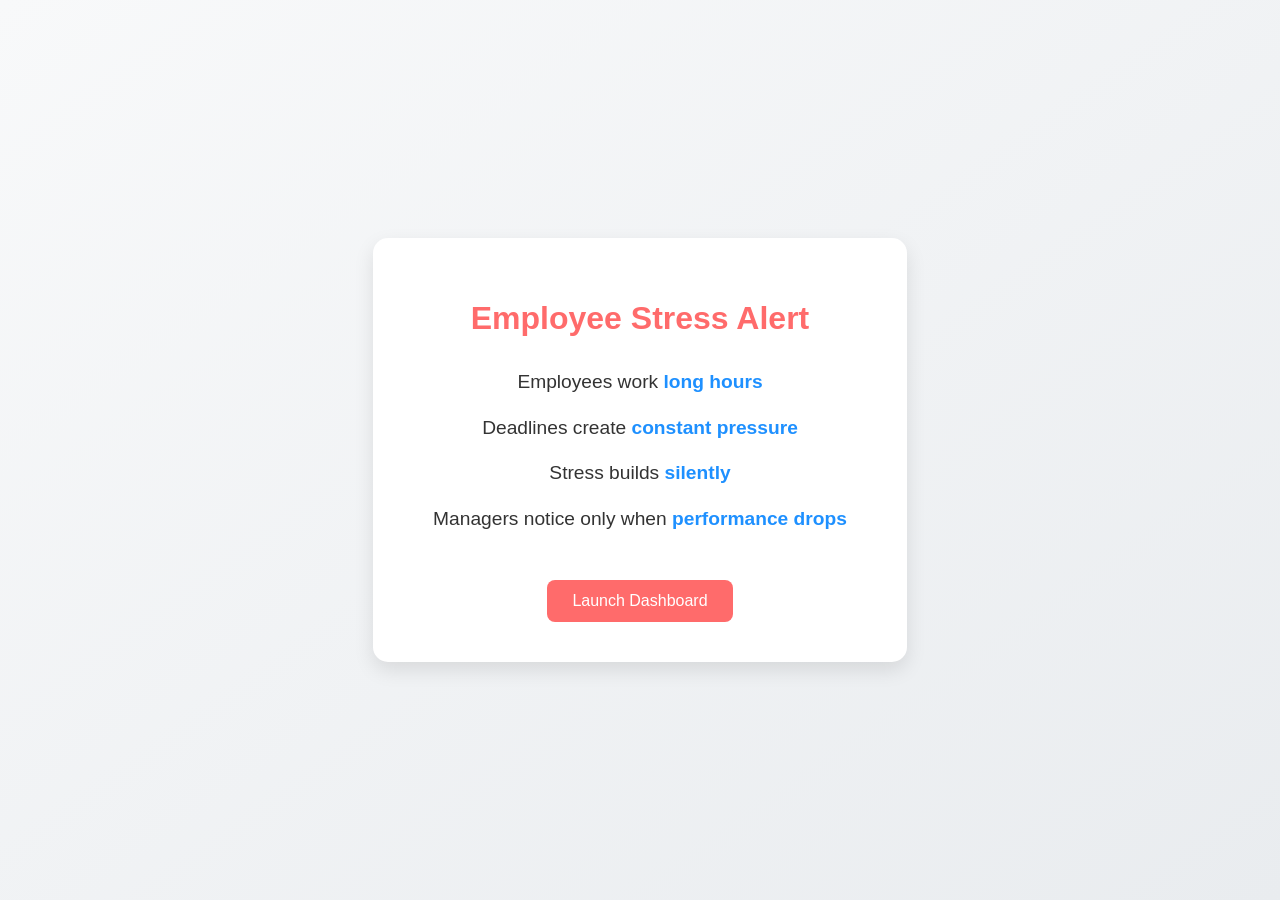
<file: index.html>
<!DOCTYPE html>
<html lang="en">
<head>
    <meta charset="UTF-8">
    <meta name="viewport" content="width=device-width, initial-scale=1.0">
    <title>Employee Stress Awareness</title>
    <style>
        body {
            font-family: 'Arial', sans-serif;
            background: linear-gradient(to bottom right, #f8f9fa, #e9ecef);
            display: flex;
            flex-direction: column;
            align-items: center;
            justify-content: center;
            height: 100vh;
            margin: 0;
            color: #333;
        }

        .container {
            background: #ffffff;
            padding: 40px 60px;
            border-radius: 15px;
            box-shadow: 0 8px 20px rgba(0,0,0,0.1);
            text-align: center;
            max-width: 600px;
        }

        h1 {
            color: #ff6b6b;
            margin-bottom: 30px;
            font-size: 2rem;
        }

        p {
            font-size: 1.2rem;
            margin: 15px 0;
            line-height: 1.6;
        }

        .highlight {
            color: #1e90ff;
            font-weight: bold;
        }

        .button {
            margin-top: 30px;
            padding: 12px 25px;
            background-color: #ff6b6b;
            color: white;
            border: none;
            border-radius: 8px;
            font-size: 1rem;
            cursor: pointer;
            transition: 0.3s;
        }

        .button:hover {
            background-color: #ff4b4b;
        }
    </style>
</head>
<body>
    <div class="container">
        <h1>Employee Stress Alert</h1>
        <p>Employees work <span class="highlight">long hours</span></p>
        <p>Deadlines create <span class="highlight">constant pressure</span></p>
        <p>Stress builds <span class="highlight">silently</span></p>
        <p>Managers notice only when <span class="highlight">performance drops</span></p>
        <a href="https://your-streamlit-link.streamlit.app">
    <button class="button">Launch Dashboard</button>
</a>

    </div>
</body>
</html>
</file>
